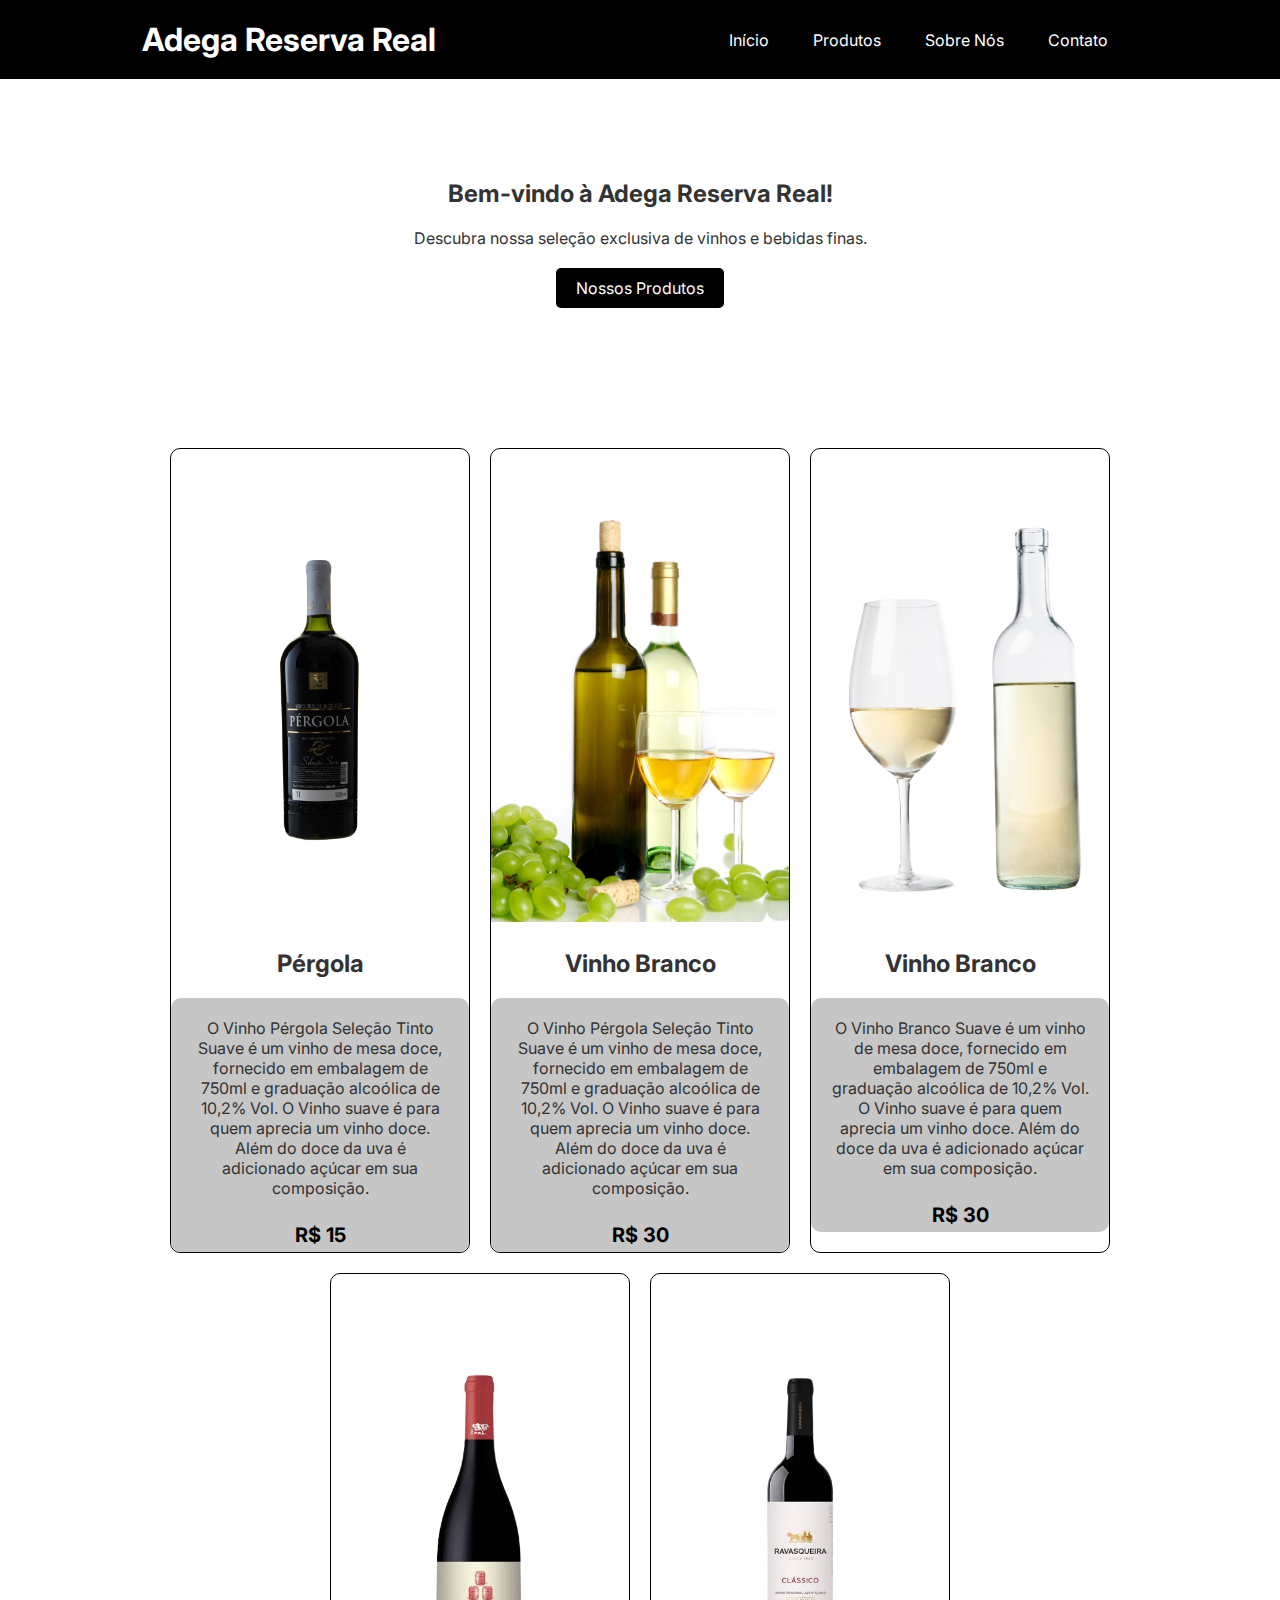
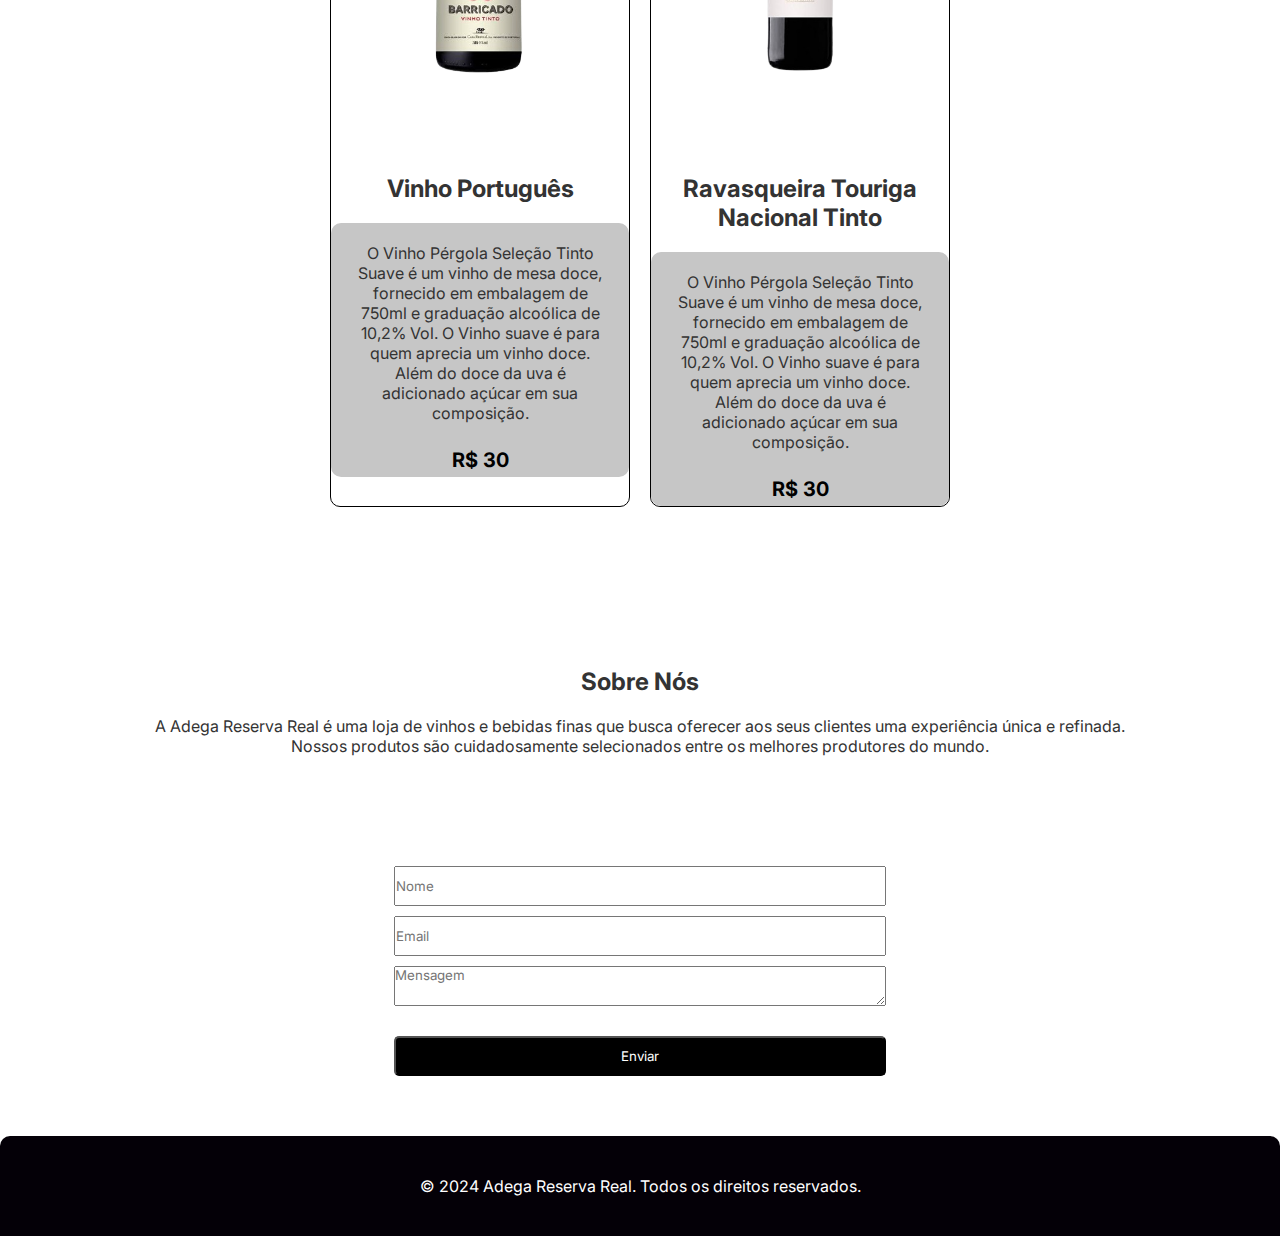
<file: SITE (1)/SITE/SITE/index.html>
<!DOCTYPE html>
<html lang="pt-BR">
<head>
    <meta charset="UTF-8">
    <meta name="viewport" content="width=device-width, initial-scale=1.0">
    <title>Adega Reserva Real - Vinhos e Bebidas Finas</title>
    <link rel="stylesheet" href="styles.css">
</head>
<body>
    <header>
            <h1>Adega Reserva Real</h1>
            <nav>
                <ul class="nav">
                    <li><a href="#home">Início</a></li>
                    <li><a href="#produtos">Produtos</a></li>
                    <li><a href="#sobre">Sobre Nós</a></li>
                    <li><a href="#contato">Contato</a></li>
                </ul>
            </nav>
    </header>

    <section id="home">
        <h2>Bem-vindo à Adega Reserva Real!</h2>
        <p>Descubra nossa seleção exclusiva de vinhos e bebidas finas.</p>
        <a href="#produtos" class="btn">Nossos Produtos</a>
    </section>

    <section id="produtos">
        
        <div class="vinhos">
            <div class="img">
            </div>
            <h2>Pérgola</h2>
        <div class="footer_porducts">
            <p style="padding: 20px;" class="description">O Vinho Pérgola Seleção Tinto Suave é um vinho de mesa doce, fornecido em embalagem de 750ml e graduação alcoólica de 10,2% Vol. O Vinho suave é para quem aprecia um vinho doce. Além do doce da uva é adicionado açúcar em sua composição.</p>
            <p class="price">15</p>
        </div>
        </div>


        <div class="vinhos">
            <div class="img2">
            </div>
            <h2>Vinho Branco</h2>
        <div class="footer_porducts">
            <p style="padding: 20px;" class="description">O Vinho Pérgola Seleção Tinto Suave é um vinho de mesa doce, fornecido em embalagem de 750ml e graduação alcoólica de 10,2% Vol. O Vinho suave é para quem aprecia um vinho doce. Além do doce da uva é adicionado açúcar em sua composição.</p>
            <p class="price">30</p>
        </div>
        </div>


        <div class="vinhos">
            <div class="img3">
            </div>
            <h2>Vinho Branco</h2>
        <div class="footer_porducts">
            <p style="padding: 20px;" class="description">O Vinho Branco Suave é um vinho de mesa doce, fornecido em embalagem de 750ml e graduação alcoólica de 10,2% Vol. O Vinho suave é para quem aprecia um vinho doce. Além do doce da uva é adicionado açúcar em sua composição.</p>
            <p class="price">30</p>
        </div>
        </div>


        <div class="vinhos">
            <div class="img4">
            </div>
            <h2>Vinho Português</h2>
        <div class="footer_porducts">
            <p style="padding: 20px;" class="description">O Vinho Pérgola Seleção Tinto Suave é um vinho de mesa doce, fornecido em embalagem de 750ml e graduação alcoólica de 10,2% Vol. O Vinho suave é para quem aprecia um vinho doce. Além do doce da uva é adicionado açúcar em sua composição.</p>
            <p class="price">30</p>
        </div>
        </div>


        <div class="vinhos">
            <div class="img5">
            </div>
            <h2>Ravasqueira Touriga Nacional Tinto</h2>
        <div class="footer_porducts">
            <p style="padding: 20px;" class="description">O Vinho Pérgola Seleção Tinto Suave é um vinho de mesa doce, fornecido em embalagem de 750ml e graduação alcoólica de 10,2% Vol. O Vinho suave é para quem aprecia um vinho doce. Além do doce da uva é adicionado açúcar em sua composição.</p>
            <p class="price">30</p>
        </div>
        </div>
       
    </section>

    <section id="sobre">
        <div class="container">
            <h2>Sobre Nós</h2>
            <p>A Adega Reserva Real é uma loja de vinhos e bebidas finas que busca oferecer aos seus clientes uma experiência única e refinada. Nossos produtos são cuidadosamente selecionados entre os melhores produtores do mundo.</p>
        </div>
    </section>

    <section class="contato">
        <form action="send_mail.php" method="post" class="form">
            <input type="text" name="nome" placeholder="Nome" style="height: 40px;" required>
            <input type="email" name="email" placeholder="Email" style="height: 40px;" required>
            <textarea name="mensagem" placeholder="Mensagem" style="height: 40px;" required></textarea>
            <button class="btn" type="submit">Enviar</button>
        </form>
    </section>
    <footer id="contato">
        <div class="container">
            <p>&copy; 2024 Adega Reserva Real. Todos os direitos reservados.</p>
        </div>
    </footer>

    <script src="script.js"></script>
</body>
</html>
</file>
<file: SITE (1)/SITE/SITE/styles.css>
/* Reset de estilos */
@import url('https://fonts.googleapis.com/css2?family=Inter:wght@100..900&family=Poppins:ital,wght@0,100;0,200;0,300;0,400;0,500;0,600;0,700;0,800;0,900;1,100;1,200;1,300;1,400;1,500;1,600;1,700;1,800;1,900&family=Share+Tech&display=swap');
* {
    margin: 0;
    padding: 0;
    box-sizing: border-box;
    font-family: Inter;
}

body {
    font-family: Arial, sans-serif;
    background-color: #ffffff;
    color: #333;
}
#home{
    padding-top: 100px;
}
.container {
    width: 80%;
    margin: 0 auto;
    padding: 20px;
}

header {
    background-color: #000000;
    color: #fff;
    padding: 20px 0;
    display: flex;
    align-items: center;
    justify-content: space-around;
}

header h1 {
    margin: 0;
}
nav {
    display: flex;
}
nav ul {
    list-style-type: none;
}

nav ul li {
    display: inline;
    margin-right: 20px;
}

nav ul li a {
    color: #fff;
    text-decoration: none;
    padding: 10px;
    border-radius: 10px;
}
nav ul li a:hover{
    background-color: #333;
}
.nav{

}
section {
    padding: 40px 0;
    text-align: center;
}

section h2 {
    margin-bottom: 20px;
}

.product {
    margin-bottom: 40px;
    display: flex;
    flex-direction: column;
    justify-content: center;
    
}   
.product p,h3{
    text-align: center;
 
}

.img1{
    height: 70%;
}


.product img {
    max-width: 100%;
    border-radius: 8px;
    margin-left: auto;
    margin-right: auto;
}
#produtos{
    padding: 100px;
    display: flex;
    gap: 20px;
    flex-wrap: wrap;
    justify-content: center;
}
footer {
    background-color: #040007;
    color: #fff;
    padding: 20px 0;
    text-align: center;
    border-radius: 10px 10px 0px 0px;
}

.contact-info {
    margin-top: 20px;
}

.contact-info p {
    margin-bottom: 10px;
}
.vinhos{
    
    border: 1px solid black;
    width: max(25%,300px);
    border-radius: 10px;
}
.img{
   height: 500px;
   background-image: url("images/vinho\ 1.png");
   object-fit: contain;
   background-position: center;
   background-size: contain;
   background-repeat: no-repeat;
}
.img2{
    height: 500px;
   background-image: url("images/fdfs.jpg");
   object-fit: contain;
   background-position: center;
   background-size: contain;
   background-repeat: no-repeat;
}
.img3{
    height: 500px;
   background-image: url("images/fds2.png");
   object-fit: contain;
   background-position: center;
   background-size: contain;
   background-repeat: no-repeat;
}
.img4{
    height: 500px;
   background-image: url("images/images__1_-removebg-preview.png");
   object-fit: contain;
   background-position: center;
   background-size: contain;
   background-repeat: no-repeat;
}
.img5{
    height: 500px;
   background-image: url("images/images__2_-removebg-preview.png");
   object-fit: contain;
   background-position: center;
   background-size: contain;
   background-repeat: no-repeat;
}

.footer_porducts{
    background-color: #c6c6c6;
    border-radius: 10px;
}
.btn {
    display: inline-block;
    padding: 10px 20px;
    background-color: #000000;
    color: #ffffff;
    text-decoration: none;
    border-radius: 5px;
    margin-top: 20px;
}


.btn:hover {
    background-color: #333;
}
/* Restante dos estilos permanece o mesmo */
.product {
    margin-bottom: 40px;
    text-align: left; /* Ajuste para alinhar o texto à esquerda */
}

.price {
    font-size: 20px;
    text-align: justify;
    font-weight: bold;
    color: black; /* Cor preta para o texto */
    padding: 5px 10px; /* Adicionando algum espaço interno */
    border-radius: 5px; /* Bordas arredondadas */
    display: inline-block; /* Para que o elemento ocupe apenas o espaço necessário */
}
.price::before{
    content:"R$ " ;
}
.vinhos:hover{
    transform: scale(1.05);
    transition: all 1s;
}
.contato{
  display: flex;
  justify-content: center;
  align-items: center;
  margin-bottom: 10px;
}
.form{
    padding: 10px;
    width: max(40%,400px);
    gap: 10px;
    display: flex;
    flex-direction: column;
}
@media only screen and (max-width: 1000px) {
    .nav{
        display: none;
    }
  }
</file>
